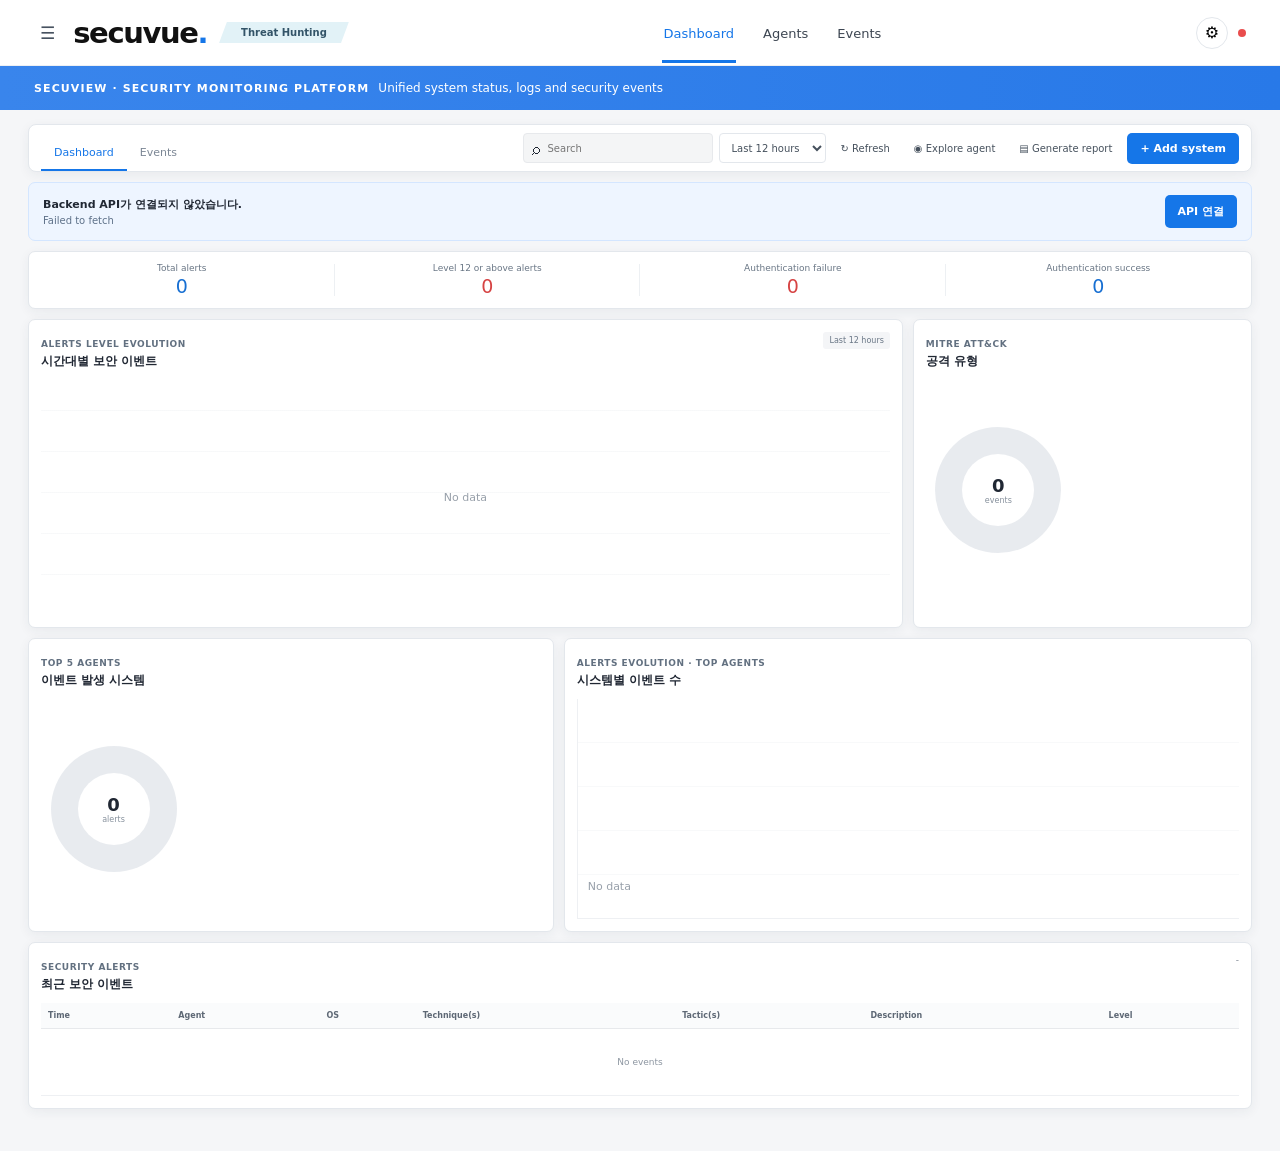
<file: index.html>
<!doctype html>
<html lang="ko">
<head>
  <meta charset="utf-8">
  <meta name="viewport" content="width=device-width,initial-scale=1">
  <meta name="theme-color" content="#ffffff">
  <title>SecuView | Threat Hunting</title>
  <link rel="stylesheet" href="./css/style.css?v=20260929-2">
</head>
<body>
  <header class="global-header">
    <div class="brand-area">
      <button class="hamburger" aria-label="menu">☰</button>
      <a class="logo" href="#" data-page-link="dashboard">secuvue<span>.</span></a>
      <span class="module-chip">Threat Hunting</span>
    </div>
    <nav class="top-nav">
      <button class="nav-link active" data-page-link="dashboard">Dashboard</button>
      <button class="nav-link" data-page-link="agents">Agents</button>
      <button class="nav-link" data-page-link="events">Events</button>
    </nav>
    <div class="status-area">
      <button id="settingsBtn" class="round-btn" title="API settings">⚙</button>
      <i id="apiLed" class="api-led"></i>
    </div>
  </header>

  <div class="blue-banner">
    <strong>SECUVIEW · SECURITY MONITORING PLATFORM</strong>
    <span>Unified system status, logs and security events</span>
  </div>

  <main class="workspace">
    <section class="toolbar">
      <div class="tabs">
        <button class="tab active" data-page-link="dashboard">Dashboard</button>
        <button class="tab" data-page-link="events">Events</button>
      </div>
      <div class="toolbar-actions">
        <label class="search-box"><span>⌕</span><input id="globalSearch" type="search" placeholder="Search"></label>
        <select id="timeRange" class="control">
          <option value="1">Last 1 hour</option>
          <option value="6">Last 6 hours</option>
          <option value="12" selected>Last 12 hours</option>
          <option value="24">Last 24 hours</option>
          <option value="168">Last 7 days</option>
          <option value="720">Last 30 days</option>
        </select>
        <button id="refreshBtn" class="tool-btn">↻ Refresh</button>
        <button id="exploreBtn" class="tool-btn">◉ Explore agent</button>
        <button id="reportBtn" class="tool-btn">▤ Generate report</button>
        <button id="addSystemBtn" class="primary-btn">+ Add system</button>
      </div>
    </section>

    <section id="apiNotice" class="api-notice">
      <div><strong>Backend API가 연결되지 않았습니다.</strong><span>Render API 주소를 등록하면 실제 시스템 정보가 표시됩니다.</span></div>
      <button id="apiNoticeBtn" class="primary-btn">API 연결</button>
    </section>

    <section id="dashboardPage" class="page active">
      <div class="metric-strip">
        <article><span>Total alerts</span><strong id="totalAlerts">0</strong></article>
        <article><span>Level 12 or above alerts</span><strong id="criticalAlerts" class="red">0</strong></article>
        <article><span>Authentication failure</span><strong id="authFailures" class="red">0</strong></article>
        <article><span>Authentication success</span><strong id="authSuccess">0</strong></article>
      </div>

      <div class="dashboard-grid">
        <article class="card wide">
          <div class="card-head"><div><span class="kicker">ALERTS LEVEL EVOLUTION</span><h2>시간대별 보안 이벤트</h2></div><span id="timeCaption" class="tiny-chip">Last 12 hours</span></div>
          <div id="timelineChart" class="line-chart empty-chart">No data</div>
        </article>

        <article class="card">
          <div class="card-head"><div><span class="kicker">MITRE ATT&CK</span><h2>공격 유형</h2></div></div>
          <div class="donut-layout">
            <div id="attackDonut" class="donut"><div><strong id="attackCount">0</strong><span>events</span></div></div>
            <div id="attackLegend" class="legend"></div>
          </div>
        </article>

        <article class="card">
          <div class="card-head"><div><span class="kicker">TOP 5 AGENTS</span><h2>이벤트 발생 시스템</h2></div></div>
          <div class="donut-layout">
            <div id="agentDonut" class="donut"><div><strong id="agentAlertCount">0</strong><span>alerts</span></div></div>
            <div id="agentLegend" class="legend"></div>
          </div>
        </article>

        <article class="card wide">
          <div class="card-head"><div><span class="kicker">ALERTS EVOLUTION · TOP AGENTS</span><h2>시스템별 이벤트 수</h2></div></div>
          <div id="agentBars" class="bar-chart empty-chart">No data</div>
        </article>

        <article class="card full">
          <div class="card-head"><div><span class="kicker">SECURITY ALERTS</span><h2>최근 보안 이벤트</h2></div><span id="lastUpdated" class="muted">-</span></div>
          <div class="table-wrap">
            <table>
              <thead><tr><th>Time</th><th>Agent</th><th>OS</th><th>Technique(s)</th><th>Tactic(s)</th><th>Description</th><th>Level</th></tr></thead>
              <tbody id="dashboardEvents"><tr><td colspan="7" class="empty-cell">No events</td></tr></tbody>
            </table>
          </div>
        </article>
      </div>
    </section>

    <section id="agentsPage" class="page">
      <div class="page-heading">
        <div><span class="kicker">AGENT MANAGEMENT</span><h1>Agents</h1><p>팀 서버를 등록하고 실제 상태와 서비스 정보를 확인합니다.</p></div>
        <button id="addSystemBtn2" class="primary-btn">+ Add system</button>
      </div>
      <div class="agent-summary">
        <div><span>Total</span><strong id="agentTotal">0</strong></div>
        <div><span>Active</span><strong id="agentActive">0</strong></div>
        <div><span>Warning</span><strong id="agentWarning">0</strong></div>
        <div><span>Disconnected</span><strong id="agentOffline">0</strong></div>
      </div>
      <div class="card full">
        <div class="card-head"><div><span class="kicker">REGISTERED SYSTEMS</span><h2>시스템 목록</h2></div>
          <select id="agentStatusFilter" class="control"><option value="all">All status</option><option value="healthy">Active</option><option value="warning">Warning</option><option value="critical">Critical</option><option value="offline">Disconnected</option></select>
        </div>
        <div id="agentsGrid" class="agents-grid empty-state">등록된 시스템이 없습니다.</div>
      </div>
    </section>

    <section id="eventsPage" class="page">
      <div class="page-heading"><div><span class="kicker">THREAT HUNTING</span><h1>Events</h1><p>수집된 로그를 검색하고 위험도·Agent·유형별로 필터링합니다.</p></div></div>
      <div class="card full">
        <div class="event-filters">
          <input id="eventSearch" type="search" placeholder="메시지 / IP / Agent 검색">
          <select id="severityFilter" class="control"><option value="all">All levels</option><option value="critical">Critical</option><option value="warning">Warning</option><option value="info">Info</option></select>
          <select id="agentFilter" class="control"><option value="all">All agents</option></select>
          <select id="typeFilter" class="control"><option value="all">All event types</option></select>
          <span id="eventCount" class="muted">0 results</span>
        </div>
        <div class="table-wrap">
          <table>
            <thead><tr><th>Time</th><th>Agent</th><th>IP</th><th>Type</th><th>Source</th><th>Description</th><th>Level</th></tr></thead>
            <tbody id="allEvents"><tr><td colspan="7" class="empty-cell">No events</td></tr></tbody>
          </table>
        </div>
      </div>
    </section>
  </main>

  <div id="settingsModal" class="modal hidden">
    <div class="modal-card">
      <div class="modal-head"><div><span class="kicker">CONNECTION</span><h2>API 설정</h2></div><button class="close-btn" data-close="settingsModal">×</button></div>
      <p>Render에 배포한 SecuView API 주소와 관리자 키를 입력합니다. 값은 현재 브라우저에만 저장됩니다.</p>
      <form id="settingsForm">
        <label>Backend API URL<input id="apiUrlInput" type="url" placeholder="https://secuvue-api.onrender.com" required></label>
        <label>Admin Key<input id="adminKeyInput" type="password" placeholder="Render ADMIN_API_KEY"></label>
        <div id="settingsError" class="form-error hidden"></div>
        <div class="modal-actions"><button type="button" id="clearSettingsBtn" class="secondary-btn">설정 삭제</button><button type="submit" class="primary-btn">연결 테스트 후 저장</button></div>
      </form>
    </div>
  </div>

  <div id="registerModal" class="modal hidden">
    <div class="modal-card">
      <div class="modal-head"><div><span class="kicker">AGENT ENROLLMENT</span><h2>시스템 추가</h2></div><button class="close-btn" data-close="registerModal">×</button></div>
      <p>IP와 Agent ID를 먼저 등록합니다. 대상 Linux 서버에서 Agent를 실행하면 실제 OS/CPU/RAM/Disk/로그가 채워집니다.</p>
      <form id="registerForm">
        <div class="form-grid">
          <label>System name<input name="name" placeholder="DNS-Rocky" required></label>
          <label>IP address<input name="ip" placeholder="192.168.16.117" required></label>
          <label>Agent ID<input name="agent_id" placeholder="dns-rocky" required></label>
          <label>OS (optional)<input name="os_name" placeholder="Rocky Linux"></label>
        </div>
        <div id="registerError" class="form-error hidden"></div>
        <div class="modal-actions"><button type="button" class="secondary-btn" data-close="registerModal">취소</button><button type="submit" class="primary-btn">등록</button></div>
      </form>
    </div>
  </div>

  <div id="enrollModal" class="modal hidden">
    <div class="modal-card large">
      <div class="modal-head"><div><span class="kicker">INSTALL AGENT</span><h2 id="enrollTitle">Agent 연결</h2></div><button class="close-btn" data-close="enrollModal">×</button></div>
      <p>아래 값을 대상 Linux 서버의 <code>/etc/secuvue-agent.env</code>에 넣고 Agent를 실행하세요.</p>
      <div class="install-box"><pre id="enrollText"></pre><button id="copyEnrollBtn" class="secondary-btn">복사</button></div>
    </div>
  </div>

  <div id="detailModal" class="modal hidden">
    <div class="modal-card large">
      <div class="modal-head"><div><span class="kicker">AGENT DETAILS</span><h2 id="detailTitle">System</h2></div><button class="close-btn" data-close="detailModal">×</button></div>
      <div id="detailBody"></div>
    </div>
  </div>

  <div id="loadingOverlay" class="loading-overlay hidden" role="status" aria-live="polite">
    <div class="loading-box">
      <span class="loading-spinner" aria-hidden="true"></span>
      <div><strong>데이터 불러오는 중...</strong><span>SecuView가 최신 시스템 상태와 로그를 가져오고 있습니다.</span></div>
    </div>
  </div>

  <script src="./js/app.js?v=20260929-2"></script>
</body>
</html>
</file>
<file: css/style.css>
:root{
  --blue:#1576e8;--blue2:#3185ea;--ink:#202733;--muted:#6d7785;--border:#e3e7ec;
  --panel:#fff;--bg:#f5f6f8;--danger:#e94d4d;--warn:#e1a72d;--success:#119e69;
  --shadow:0 3px 12px rgba(31,46,66,.06)
}
*{box-sizing:border-box}
html,body{margin:0;min-height:100%;font-family:Inter,Pretendard,"Noto Sans KR",system-ui,-apple-system,sans-serif;background:var(--bg);color:var(--ink)}
button,input,select{font:inherit}button{cursor:pointer}
.global-header{height:66px;background:#fff;display:grid;grid-template-columns:auto 1fr auto;align-items:center;padding:0 34px;border-bottom:1px solid #eef0f3;position:sticky;top:0;z-index:20}
.brand-area{display:flex;align-items:center;gap:12px}.hamburger{border:0;background:transparent;font-size:17px;color:#475260}
.logo{text-decoration:none;color:#111;font-size:29px;font-weight:800;letter-spacing:-1.4px}.logo span{color:var(--blue)}
.module-chip{font-size:10px;font-weight:700;background:#e2f2f7;color:#335468;clip-path:polygon(6% 0,100% 0,94% 100%,0 100%);padding:5px 22px}
.top-nav{justify-self:center;display:flex;gap:25px}.nav-link{border:0;background:transparent;color:#3d4652;font-size:13px;padding:23px 2px 19px;border-bottom:3px solid transparent}.nav-link.active{color:var(--blue);border-color:var(--blue)}
.status-area{display:flex;align-items:center;gap:10px}.round-btn{width:32px;height:32px;border-radius:50%;border:1px solid var(--border);background:#fff}.api-led{width:8px;height:8px;border-radius:50%;background:#abb2bd}.api-led.online{background:var(--success);box-shadow:0 0 0 5px rgba(17,158,105,.1)}.api-led.error{background:var(--danger)}
.blue-banner{height:44px;background:linear-gradient(90deg,#3985ec,#2879e8);color:#fff;display:flex;align-items:center;gap:9px;padding:0 max(34px,calc((100vw - 1320px)/2));font-size:12px}.blue-banner strong{font-size:11px;letter-spacing:.1em}
.workspace{max-width:1380px;margin:0 auto;padding:14px 28px 42px}
.toolbar{min-height:48px;background:#fff;border:1px solid var(--border);border-radius:8px;display:flex;justify-content:space-between;align-items:center;gap:16px;padding:0 12px;margin-bottom:10px;box-shadow:var(--shadow)}
.tabs{height:46px;display:flex;align-items:end}.tab{border:0;background:transparent;padding:14px 13px 10px;color:#7c8795;font-size:11px;border-bottom:2px solid transparent}.tab.active{color:var(--blue);border-color:var(--blue)}
.toolbar-actions{display:flex;align-items:center;gap:6px;flex-wrap:wrap;justify-content:flex-end}
.search-box{height:30px;width:190px;background:#f4f5f6;border:1px solid #e7e9ec;border-radius:4px;display:flex;align-items:center;gap:6px;padding:0 8px}.search-box input{border:0;outline:0;background:transparent;width:100%;font-size:10px}
.control,.tool-btn{height:30px;border:1px solid var(--border);background:#fff;border-radius:4px;font-size:10px;color:#46515d;padding:0 8px}.tool-btn{border-color:transparent}.tool-btn:hover{background:#f2f6fb}
.primary-btn,.secondary-btn{border:0;border-radius:5px;padding:9px 13px;font-size:11px;font-weight:700}.primary-btn{background:var(--blue);color:#fff}.primary-btn:hover{background:#0b69d4}.secondary-btn{background:#f3f5f7;color:#4c5866;border:1px solid var(--border)}
.api-notice{background:#eef5ff;border:1px solid #d4e6ff;border-radius:7px;padding:12px 14px;margin-bottom:10px;display:flex;justify-content:space-between;align-items:center;gap:12px}.api-notice.hidden{display:none}.api-notice strong,.api-notice span{display:block}.api-notice strong{font-size:11px}.api-notice span{font-size:10px;color:#5e7189;margin-top:3px}
.page{display:none}.page.active{display:block}
.metric-strip{background:#fff;border:1px solid var(--border);border-radius:7px;display:grid;grid-template-columns:repeat(4,1fr);margin-bottom:10px;box-shadow:var(--shadow)}.metric-strip article{text-align:center;padding:11px 8px;position:relative}.metric-strip article:not(:last-child):after{content:"";position:absolute;right:0;top:12px;bottom:12px;width:1px;background:#edf0f3}.metric-strip span{display:block;font-size:9px;color:#697685}.metric-strip strong{display:block;font-size:19px;color:#176fd2;margin-top:2px;font-weight:500}.metric-strip .red{color:#d64343}
.dashboard-grid{display:grid;grid-template-columns:1.55fr 1fr 1fr;gap:10px}.card{background:#fff;border:1px solid var(--border);border-radius:7px;padding:12px;box-shadow:var(--shadow);min-width:0}.card.wide{grid-column:span 2}.card.full{grid-column:1/-1}
.card-head{display:flex;justify-content:space-between;align-items:flex-start;gap:12px;margin-bottom:10px}.kicker{font-size:9px;color:#627080;letter-spacing:.06em;font-weight:700}.card h2,.modal-card h2{margin:2px 0 0;font-size:12px;font-weight:600}.tiny-chip{font-size:8px;color:#697685;background:#f4f5f7;border-radius:3px;padding:4px 6px}.muted{font-size:9px;color:#818a95}
.line-chart{height:235px;position:relative}.line-chart svg{display:block;width:100%;height:100%}.chart-grid{stroke:#edf0f3;stroke-width:1}.chart-axis{fill:#8a939e;font-size:9px}.chart-area{fill:rgba(39,124,232,.17)}.chart-line{fill:none;stroke:#267dea;stroke-width:3}.chart-point{fill:#267dea}
.empty-chart{display:grid;place-items:center;color:#98a0aa;font-size:11px;background:repeating-linear-gradient(0deg,#fff 0,#fff 40px,#f0f2f4 41px)}
.donut-layout{display:grid;grid-template-columns:145px 1fr;align-items:center;gap:12px;min-height:220px}.donut{width:126px;height:126px;border-radius:50%;position:relative;margin:auto;background:conic-gradient(#e8ebef 0 100%)}.donut:after{content:"";position:absolute;inset:27px;background:#fff;border-radius:50%}.donut>div{position:absolute;inset:0;z-index:2;display:grid;place-content:center;text-align:center}.donut strong{font-size:18px}.donut span{font-size:8px;color:#87919d}
.legend{display:flex;flex-direction:column;gap:7px}.legend-row{display:grid;grid-template-columns:9px 1fr auto;align-items:center;gap:7px;font-size:9px}.legend-color{width:8px;height:8px;border-radius:50%}.legend-count{color:#76818e}
.bar-chart{height:220px;display:flex;align-items:flex-end;gap:12px;padding:15px 10px 25px;border-left:1px solid #eef0f3;border-bottom:1px solid #eef0f3;background:repeating-linear-gradient(0deg,transparent 0,transparent 43px,#f1f3f5 44px)}.bar-col{height:100%;flex:1;display:flex;flex-direction:column;justify-content:flex-end;align-items:center;gap:5px;position:relative}.bar-value{font-size:8px;color:#697685}.bar-fill{width:min(42px,72%);min-height:2px;border-radius:2px 2px 0 0}.bar-label{position:absolute;bottom:-20px;font-size:8px;color:#697685;max-width:90px;white-space:nowrap;overflow:hidden;text-overflow:ellipsis}
.table-wrap{overflow:auto}table{width:100%;border-collapse:collapse;min-width:960px}th{text-align:left;font-size:8px;color:#5e6875;font-weight:600;padding:8px 7px;border-bottom:1px solid #e7e9ec;background:#fafbfc}td{font-size:9px;padding:8px 7px;border-bottom:1px solid #eef0f3;vertical-align:top;max-width:420px;white-space:nowrap;overflow:hidden;text-overflow:ellipsis}tbody tr:hover{background:#f8fbff}.empty-cell{text-align:center;color:#8d96a1;padding:28px!important}
.level{display:inline-flex;min-width:28px;justify-content:center;padding:3px 6px;border-radius:4px;font-size:8px;font-weight:700}.level.info{background:#eaf3ff;color:#256fca}.level.warning{background:#fff3da;color:#a86c00}.level.critical{background:#fde7e7;color:#c83e3e}
.page-heading{display:flex;justify-content:space-between;align-items:end;margin:18px 0 12px}.page-heading h1{margin:3px 0;font-size:24px}.page-heading p{margin:0;color:#788492;font-size:11px}
.agent-summary{display:grid;grid-template-columns:repeat(4,1fr);gap:10px;margin-bottom:10px}.agent-summary>div{background:#fff;border:1px solid var(--border);border-radius:7px;padding:12px}.agent-summary span{font-size:9px;color:#77828e}.agent-summary strong{display:block;font-size:20px;margin-top:3px}
.agents-grid{display:grid;grid-template-columns:repeat(3,minmax(0,1fr));gap:10px}.agent-card{border:1px solid var(--border);border-radius:6px;padding:12px;background:#fff;transition:.15s}.agent-card:hover{border-color:#9fc6f3;box-shadow:0 4px 16px rgba(38,97,160,.08)}.agent-head{display:flex;justify-content:space-between;gap:10px}.agent-card h3{font-size:12px;margin:0}.agent-meta{font-size:9px;color:#77828e;line-height:1.6;margin-top:3px}
.status-pill{font-size:8px;font-weight:700;border-radius:999px;padding:4px 7px;height:max-content}.status-pill.healthy{background:#e4f6ee;color:#13865b}.status-pill.warning{background:#fff2d7;color:#a76b00}.status-pill.critical,.status-pill.offline{background:#fde7e7;color:#c73b3b}
.agent-metrics{display:grid;grid-template-columns:repeat(3,1fr);gap:6px;margin-top:11px}.agent-metric{background:#f6f8fa;border-radius:5px;padding:7px}.agent-metric span{display:block;font-size:8px;color:#77828e}.agent-metric strong{font-size:11px}
.service-tags{display:flex;gap:4px;flex-wrap:wrap;margin-top:10px}.service-tag{font-size:8px;background:#f1f3f5;color:#687483;padding:4px 5px;border-radius:4px}.service-tag.active{background:#e7f7ef;color:#13865b}.agent-actions{display:flex;justify-content:flex-end;margin-top:10px}.text-link{border:0;background:transparent;color:var(--blue);font-size:9px;font-weight:700}.empty-state{display:block!important;text-align:center;color:#8c96a1;padding:42px}
.event-filters{display:flex;align-items:center;gap:7px;flex-wrap:wrap;margin-bottom:10px}.event-filters input{height:30px;border:1px solid var(--border);border-radius:4px;padding:0 9px;font-size:10px;min-width:240px}
.modal{position:fixed;inset:0;background:rgba(25,34,47,.46);display:grid;place-items:center;padding:18px;z-index:50}.modal.hidden,.hidden{display:none!important}.modal-card{width:min(570px,100%);max-height:88vh;overflow:auto;background:#fff;border-radius:8px;padding:18px;box-shadow:0 24px 80px rgba(0,0,0,.24)}.modal-card.large{width:min(900px,100%)}.modal-head{display:flex;justify-content:space-between;gap:12px}.close-btn{width:30px;height:30px;border-radius:50%;border:1px solid var(--border);background:#fff;font-size:18px}.modal-card p{font-size:10px;color:#718090;line-height:1.6}.modal-card label{display:block;font-size:10px;font-weight:600;margin-top:10px}.modal-card input{display:block;width:100%;margin-top:5px;height:34px;border:1px solid var(--border);border-radius:5px;padding:0 9px}.form-grid{display:grid;grid-template-columns:1fr 1fr;gap:10px}.modal-actions{display:flex;justify-content:flex-end;gap:7px;margin-top:14px}.form-error{background:#fdeaea;color:#b93737;font-size:10px;padding:8px;border-radius:5px;margin-top:10px}
.install-box{position:relative;background:#111a27;border-radius:6px;padding:13px}.install-box pre{margin:0;color:#dce8f6;font:10px/1.6 Consolas,monospace;white-space:pre-wrap;padding-right:80px}.install-box button{position:absolute;right:10px;top:10px}
.detail-grid{display:grid;grid-template-columns:1.1fr 1fr;gap:12px}.detail-panel{border:1px solid var(--border);border-radius:6px;padding:12px}.detail-panel h3{font-size:11px;margin:0 0 8px}.detail-kv{display:grid;grid-template-columns:110px 1fr;gap:6px;font-size:9px;padding:5px 0;border-bottom:1px solid #f0f2f4}.detail-kv span:first-child{color:#788390}.resource-line{display:grid;grid-template-columns:42px 1fr 42px;align-items:center;gap:8px;font-size:9px;margin:8px 0}.progress{height:6px;background:#edf0f3;border-radius:999px;overflow:hidden}.progress i{display:block;height:100%;background:#2c80e9}.mini-events{display:flex;flex-direction:column;gap:5px}.mini-event{font-size:9px;padding:7px;background:#f8fafc;border-radius:4px}
@media(max-width:1100px){.global-header{grid-template-columns:auto 1fr}.top-nav{display:none}.status-area{justify-self:end}.toolbar{align-items:flex-start;flex-direction:column;padding:8px 10px}.toolbar-actions{justify-content:flex-start}.dashboard-grid{grid-template-columns:1fr 1fr}.card.wide{grid-column:span 2}.agents-grid{grid-template-columns:repeat(2,1fr)}}
@media(max-width:720px){.global-header{padding:0 14px}.module-chip{display:none}.blue-banner{padding:0 14px;font-size:10px}.workspace{padding:10px}.metric-strip{grid-template-columns:repeat(2,1fr)}.dashboard-grid{grid-template-columns:1fr}.card.wide,.card.full{grid-column:span 1}.donut-layout{grid-template-columns:120px 1fr}.agents-grid{grid-template-columns:1fr}.agent-summary{grid-template-columns:repeat(2,1fr)}.form-grid,.detail-grid{grid-template-columns:1fr}.search-box{width:160px}}

.loading-overlay{position:fixed;inset:0;background:rgba(245,246,248,.72);backdrop-filter:blur(2px);display:grid;place-items:center;z-index:45;pointer-events:all}
.loading-box{display:flex;align-items:center;gap:13px;background:#fff;border:1px solid var(--border);border-radius:10px;padding:14px 18px;box-shadow:0 14px 42px rgba(31,46,66,.16)}
.loading-box strong,.loading-box span{display:block}.loading-box strong{font-size:11px}.loading-box div>span{margin-top:3px;color:var(--muted);font-size:9px}
.loading-spinner{width:26px;height:26px;border:3px solid #dce9f8;border-top-color:var(--blue);border-radius:50%;animation:secuvue-spin .72s linear infinite;flex:0 0 auto}
.tool-btn.is-loading{color:var(--blue);font-weight:700}.tool-btn.is-loading::first-letter{display:inline-block}
@keyframes secuvue-spin{to{transform:rotate(360deg)}}
</file>
